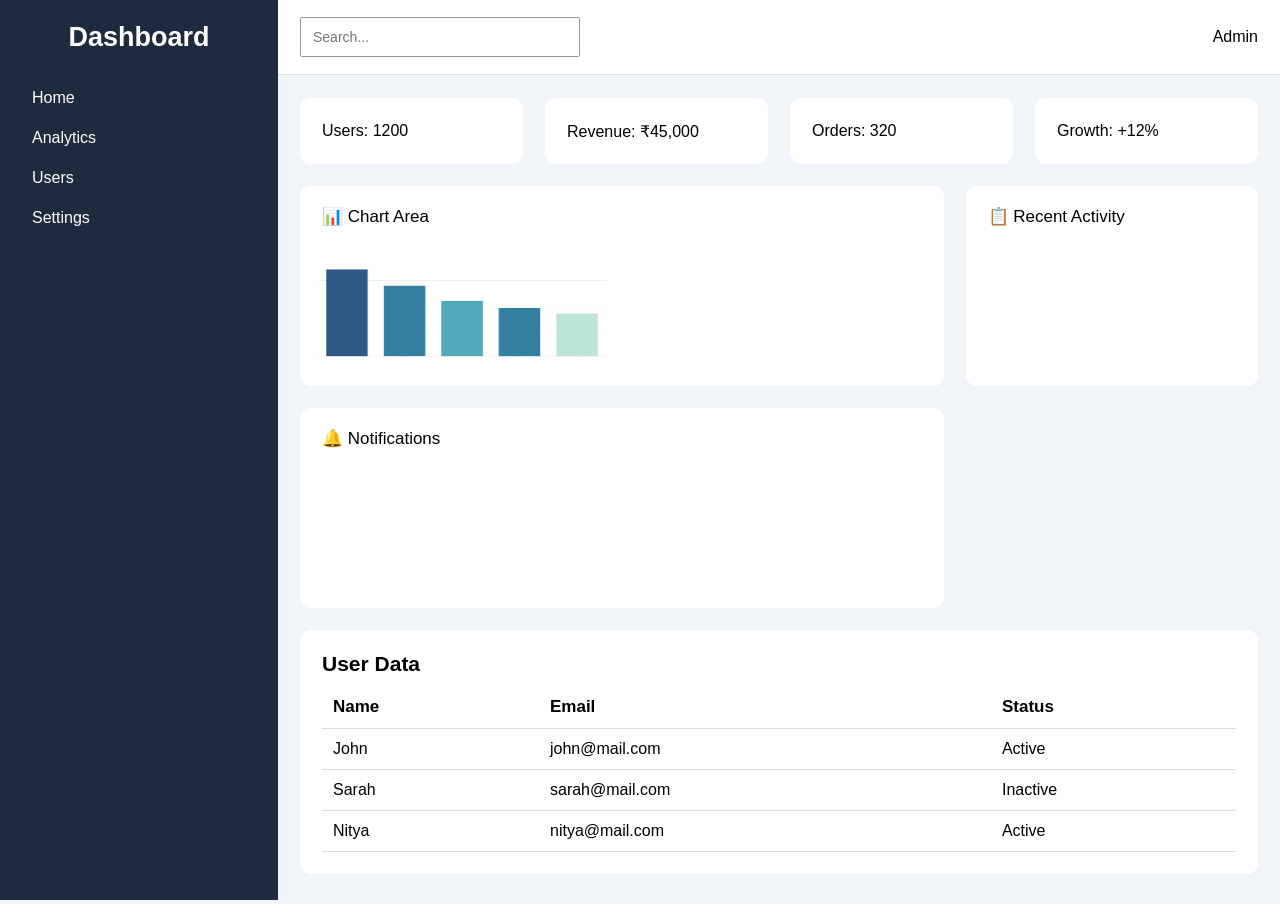
<file: ASSIGHNMENT-1.html>
<!DOCTYPE html>
<html lang="en">
<head>
    <meta charset="UTF-8">
    <meta name="viewport" content="width=device-width, initial-scale=1.0">
    <title>Document</title>
    <link rel="stylesheet" href="./ASSIGHNMENT-1.css">
</head>
<body>
    <div class="dashboard">
      <div class="sidebar">
        <h2>Dashboard</h2>
        <a href="#">Home</a>
      </br>
        <a href="#">Analytics</a>
        </br>
        <a href="#">Users</a>
        </br>
        <a href="#">Settings</a>
      </div>

      <div class="header">
        <input type="text" placeholder="Search..." class="search" />
        <div class="profile">
          <span>Admin</span>
        </div>
      </div>

      <div class="main">
        <div class="cards">
          <div class="card">Users: 1200</div>
          <div class="card">Revenue: ₹45,000</div>
          <div class="card">Orders: 320</div>
          <div class="card">Growth: +12%</div>
        </div>

        <div class="grid-section">
          <div class="chart">📊 Chart Area</div>
          <img src="bar-chart.png" alt="Bar Chart"
          width="300" height="100">
          <div class="activity">📋 Recent Activity</div>
          <div class="notifications">🔔 Notifications</div>
          
        </div>

        <div class="table-container">
          <h3>User Data</h3>
          <table>
            <tr>
              <th>Name</th>
              <th>Email</th>
              <th>Status</th>
            </tr>
            <tr>
              <td>John</td>
              <td>john@mail.com</td>
              <td>Active</td>
            </tr>
            <tr>
              <td>Sarah</td>
              <td>sarah@mail.com</td>
              <td>Inactive</td>
            </tr>
             <tr>
              <td>Nitya</td>
              <td>nitya@mail.com</td>
              <td>Active</td>
            </tr>
          </table>
        </div>
      </div>
    </div>
  </body>

</html>
</file>
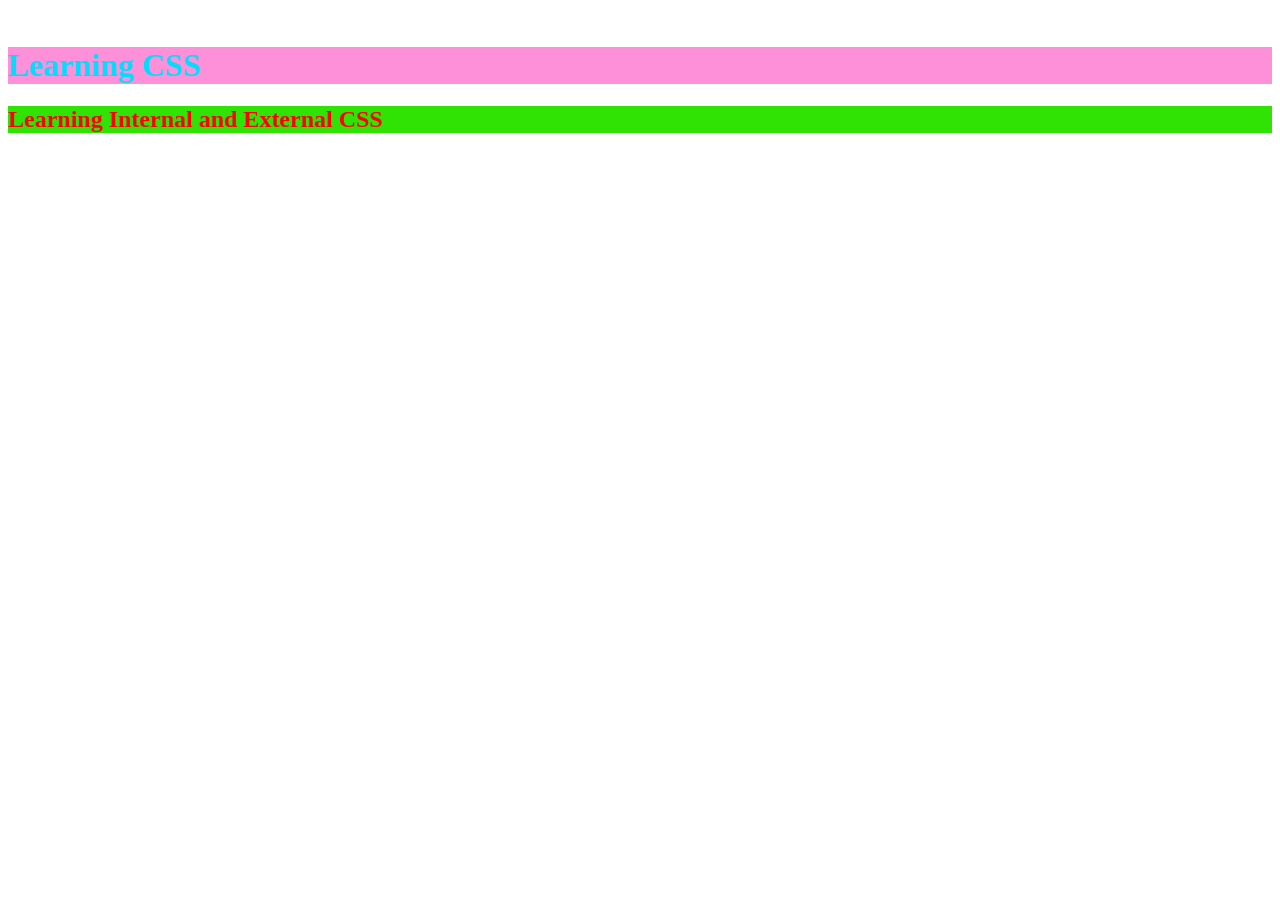
<file: ext and int.html>
<!DOCTYPE html>
<html lang="en">

<head>
    <meta charset="UTF-8">
    <meta name="viewport" content="width=device-width, initial-scale=1.0">
    <title>Learning CSS 2.0</title>

    <br/>
    <!-- Internal CSS -->
    <style>
        /* selector {
     property: value; 
        }*/
        h2 {
            color: rgb(20, 216, 216);
            background-color: rgb(49, 226, 5);
        }
    </style>
    <!-- External CSS -->
    <link rel="stylesheet" href="./index.css" />

</head>
<body>
    <h1>Learning CSS</h1>
    <h2>Learning Internal and External CSS</h2>

</body>
</html>
</file>
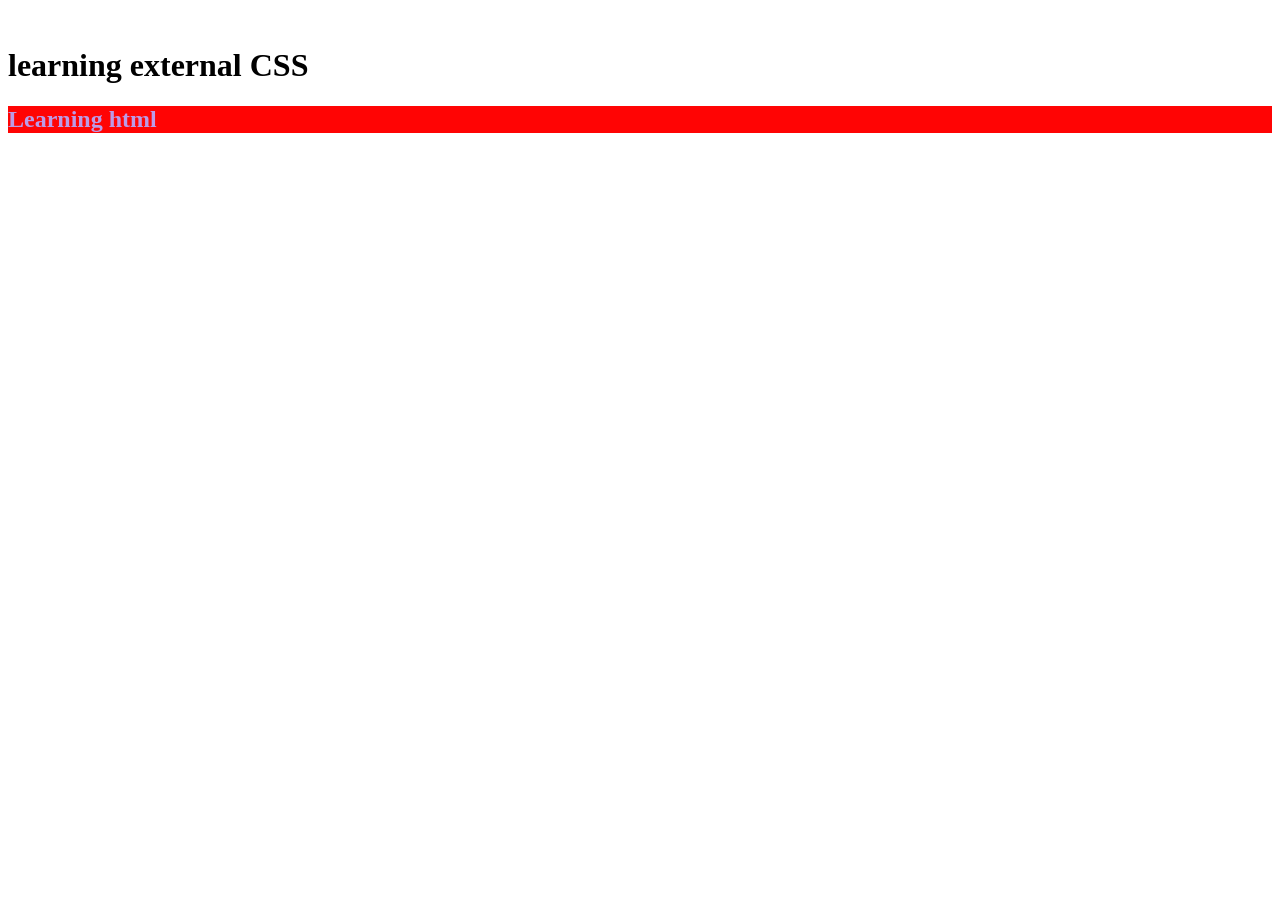
<file: extcss.html>
<!DOCTYPE html>
<html lang="en">

<head>
    <meta charset="UTF-8">
    <meta name="viewport" content="width=device-width, initial-scale=1.0">
    <title>External CSS</title>

    <br/>
    <!-- External CSS -->
    <link rel="stylesheet" href="./practice.css" />
</head>
<body>
    <h1>learning external CSS</h1>
    <h2>Learning html </h2>
</body>
</file>
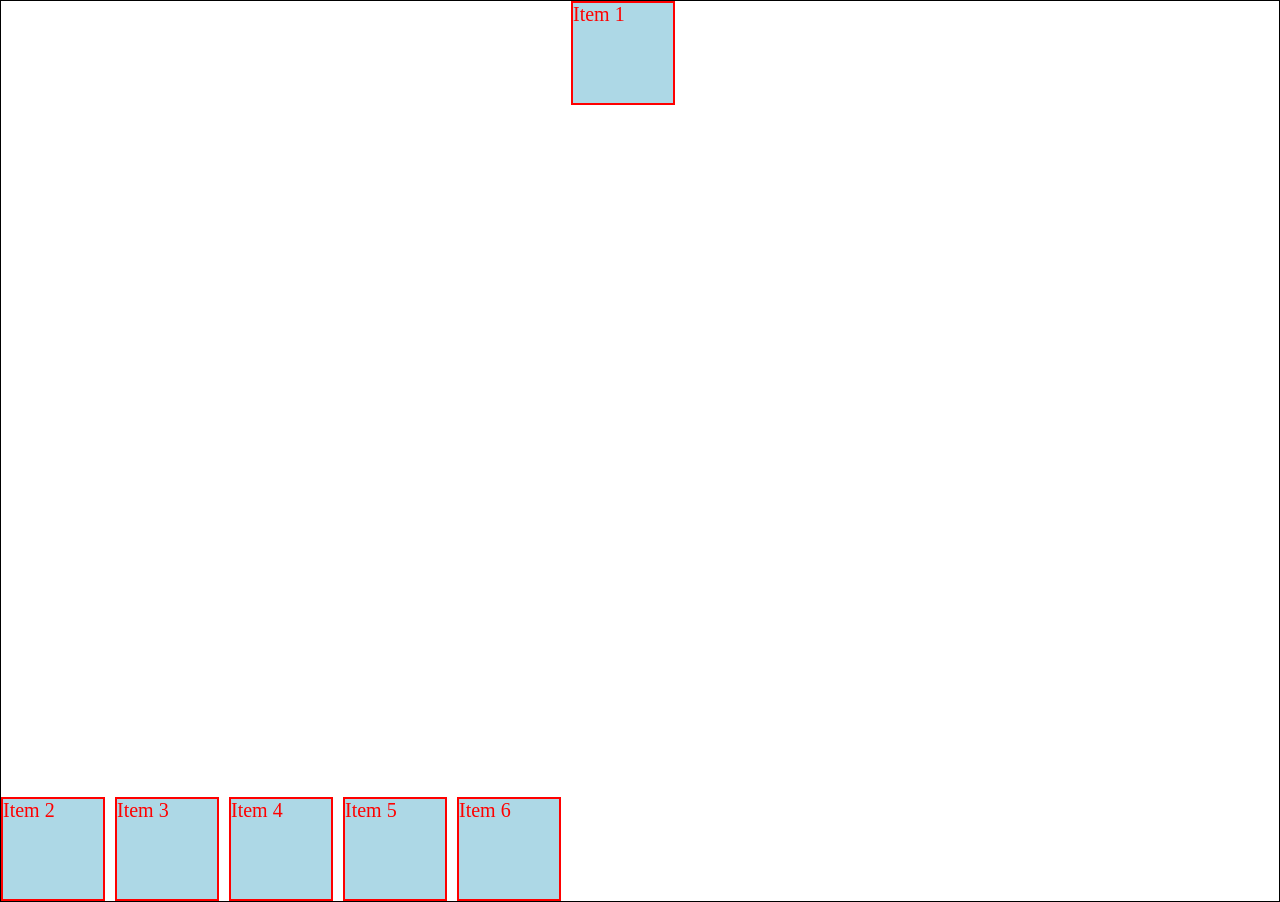
<file: flex.html>
<!DOCTYPE html>
<html lang="en">
<head>
    <meta charset="UTF-8">
    <meta name="viewport" content="width=device-width, initial-scale=1.0">
    <title>Document</title>
    <link rel="stylesheet" href="./flex.css"/>

</head>
<body>
    <div class ="container">
        <div class="item">Item 1</div>
        <div class="item">Item 2</div>
        <div class="item">Item 3</div>
        <div class="item">Item 4</div>
        <div class="item">Item 5</div>
        <div class="item">Item 6</div>
    </div>
</body>
</html>
</file>
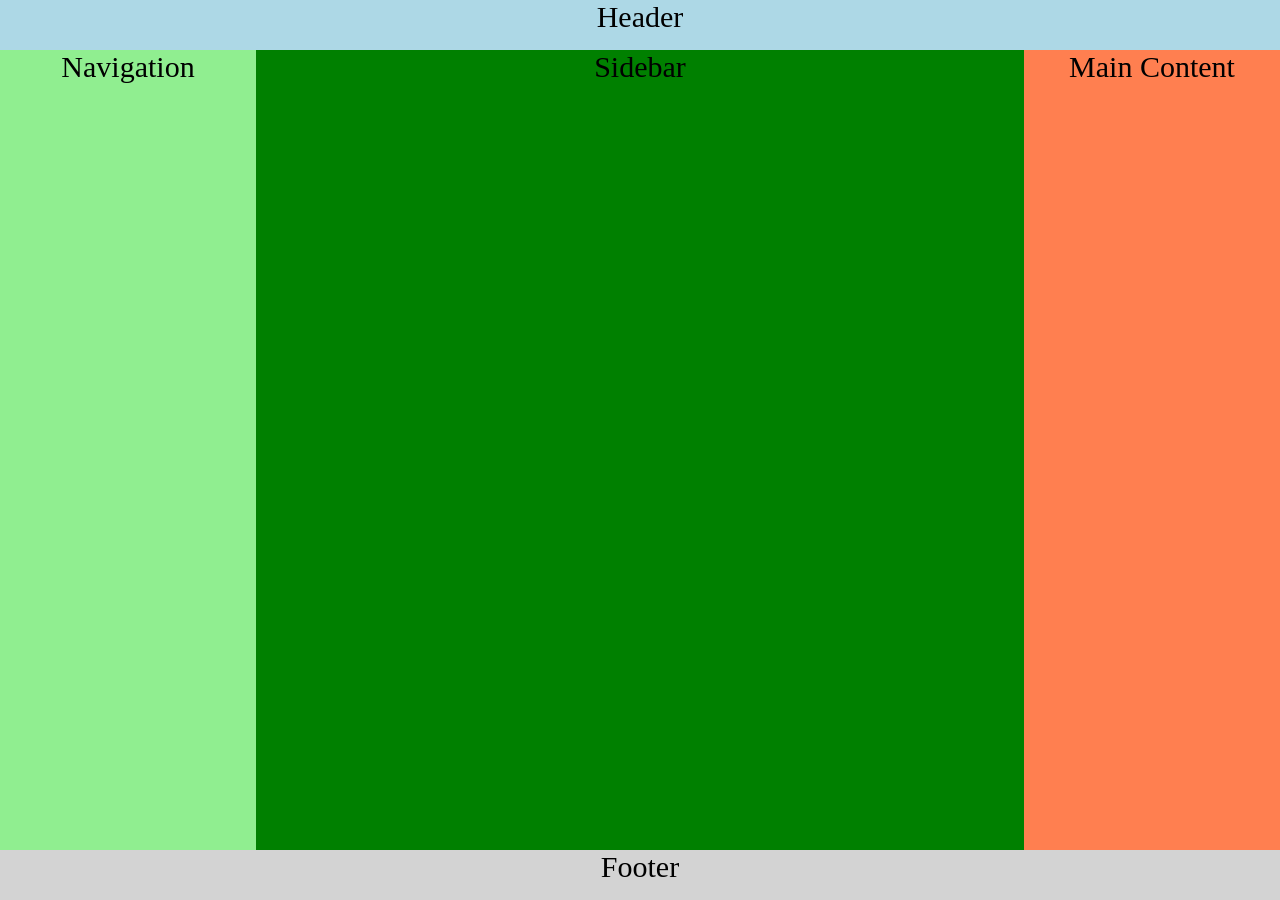
<file: grid.html>
<!DOCTYPE html>
<html lang="en">
<head>
    <meta charset="UTF-8">
    <meta name="viewport" content="width=device-width, initial-scale=1.0">
    <title>Learning Grid</title>
    <link rel="stylesheet" href="./grid.css"/>
</head>
<body>
    <!-- <div class="gridcontainer">
        <div class="grid-item"> Item 1</div>
        <div class="grid-item"> Item 2</div>
        <div class="grid-item"> Item 3</div>
        <div class="grid-item"> Item 4</div>
        <div class="grid-item"> Item 5</div>
        <div class="grid-item"> Item 6</div>
        <div class="grid-item"> Item 7</div>
        <div class="grid-item"> Item 8</div>
    </div> -->
    <div class="layout">
        <header> Header </header>
        <nav> Navigation </nav>
        <main> Main Content </main>
        <aside> Sidebar </aside>
        <footer> Footer </footer>
    </div>
</body>
</html>
</file>
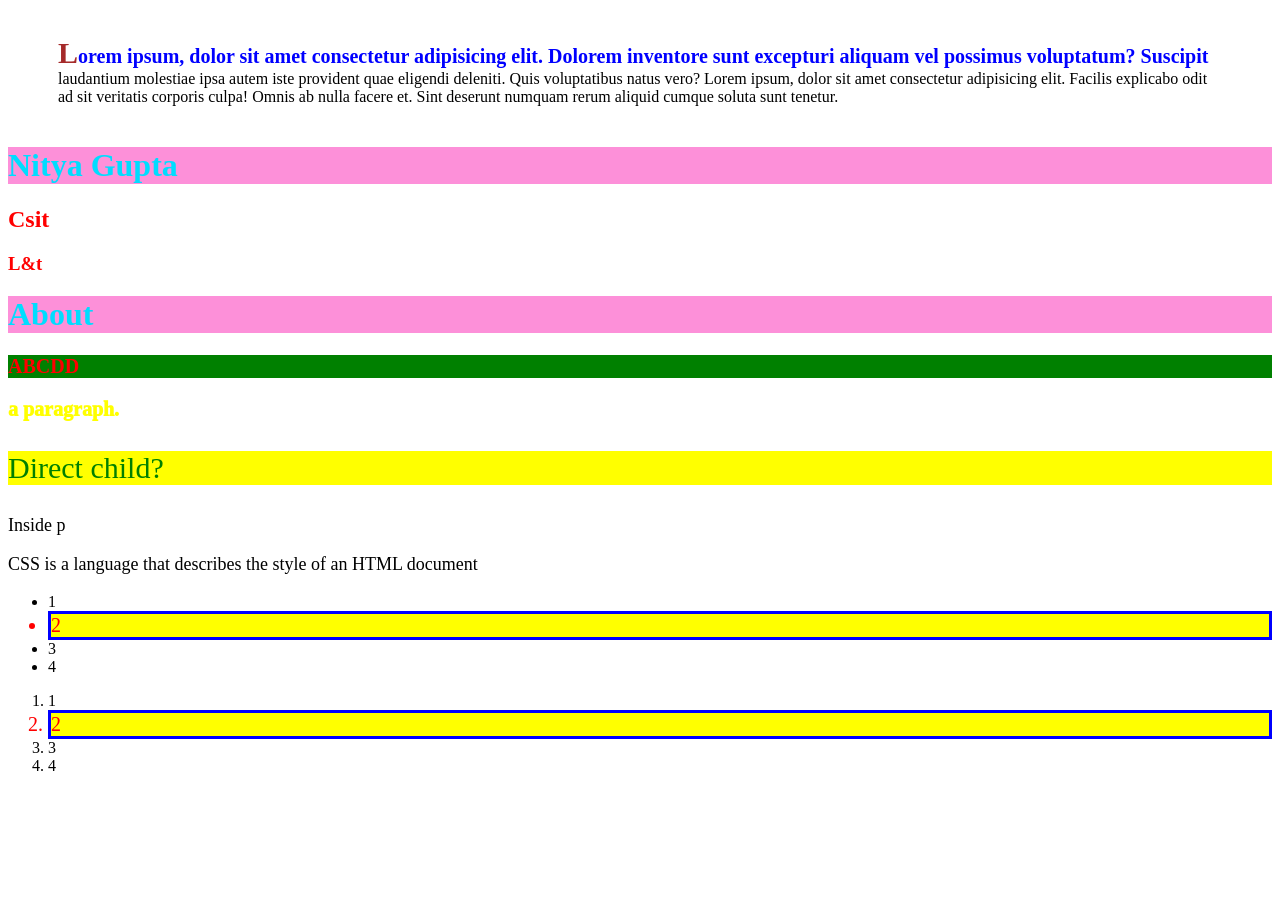
<file: indexcss.html>
<!DOCTYPE html>
<html lang="en">
<head>
    <meta charset="UTF-8">
    <meta name="viewport" content="width=device-width, initial-scale=1.0">
    <title>for selectors</title>
    <!-- style>
     h1 {
     color: green
     background color: lightgray
     }
     </style> -->
     <link rel="stylesheet" href="./index.css" />
</head>
<body>
    <p id="pseudo"> Lorem ipsum, dolor sit amet consectetur
         adipisicing elit. Dolorem inventore sunt excepturi 
         aliquam vel possimus voluptatum? Suscipit laudantium 
         molestiae ipsa autem iste provident quae eligendi 
        deleniti. Quis voluptatibus natus vero? Lorem ipsum, 
        dolor sit amet consectetur adipisicing elit. Facilis 
        explicabo odit ad sit veritatis corporis culpa! Omnis
         ab nulla facere et. Sint deserunt numquam rerum 
         aliquid cumque soluta sunt tenetur.
    </p>
    <h1>Nitya Gupta</h1>
    <h2>Csit</h2>
    <h3>L&t</h3>
    <h1>About</h1>
    <h1 class = "a b">ABCDD</h1>
    <p id = "c" class = "a">a paragraph.</p>
    <div id="f">
        <p>Direct child?</p>
        <section>
        <p>Inside p </p>
        <p>CSS is a language that describes the style of an HTML document</p>
        </section>
    </div>
    <ul>
        <li>1</li>
        <li>2</li>
        <li>3</li>
        <li>4</li>
    </ul>
    <ol>
        <li>1</li>
        <li>2</li>
        <li>3</li>
        <li>4</li>
    </ol>
    
</body>
</html>
</file>
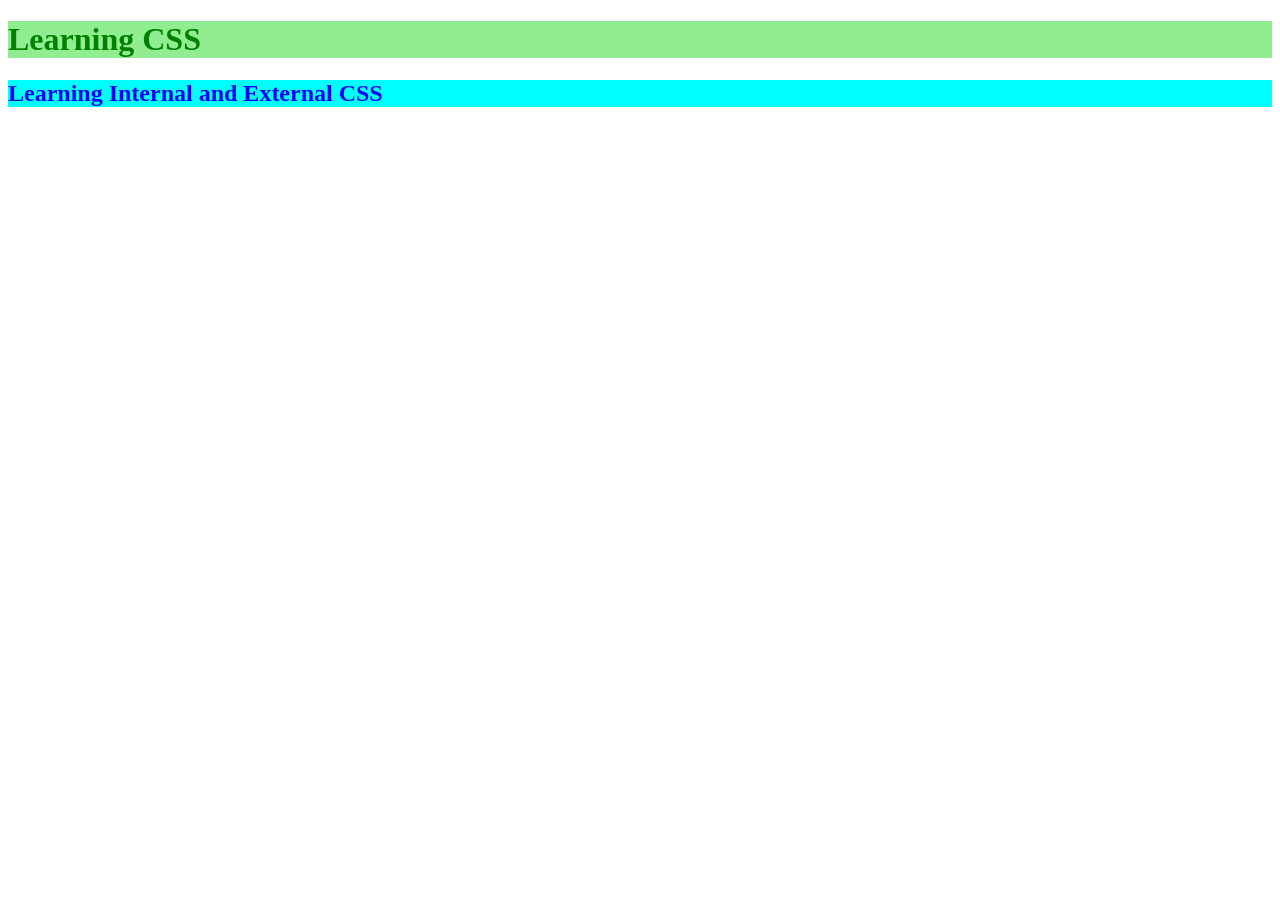
<file: inlinecss.html>
<!DOCTYPE html>
<html lang="en">

<head>
    <meta charset="UTF-8">
    <meta name="viewport" content="width=device-width, initial-scale=1.0">
    <title>Inline CSS</title>
</head>
<body>
    <!-- Inline CSS -->
    <h1 style="color: green; background-color: lightgreen;">Learning CSS</h1>
    <h2 style="color: blue; background-color: aqua;">Learning Internal and External CSS</h2>
</body>
</file>
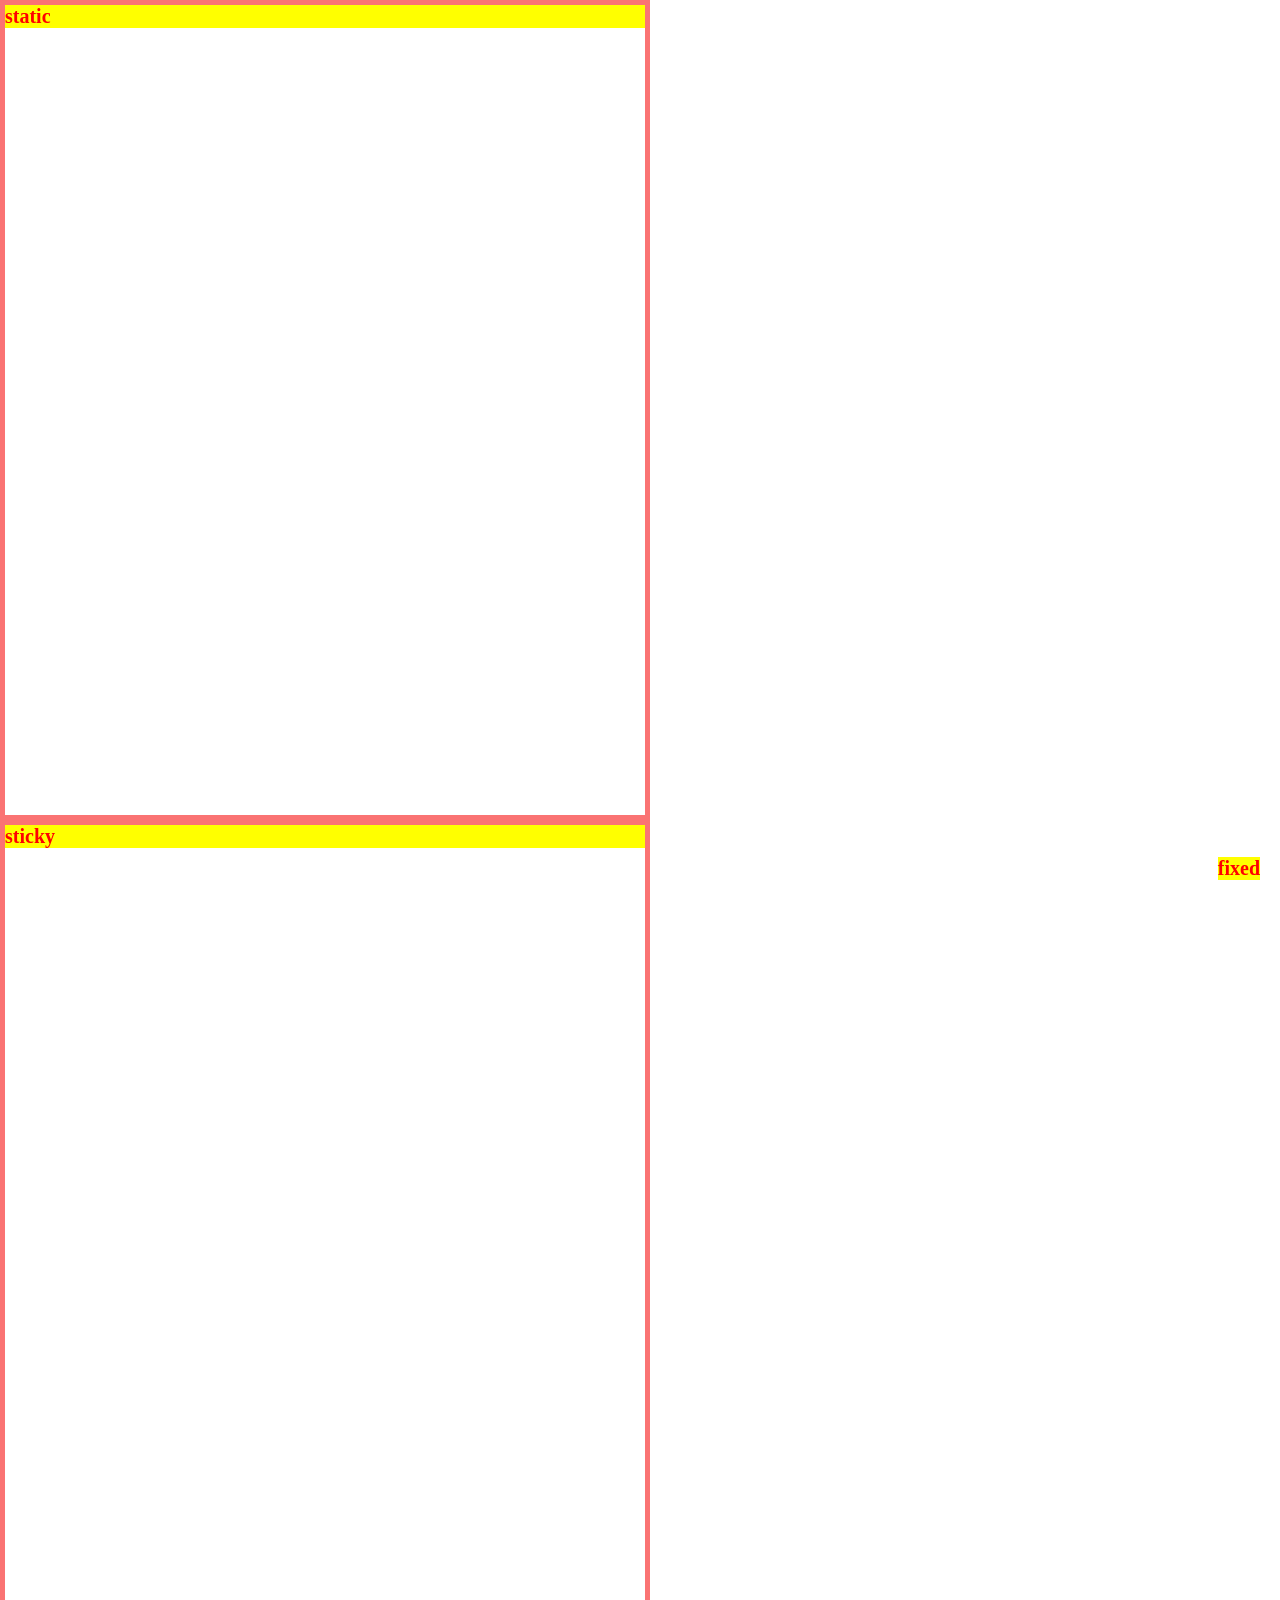
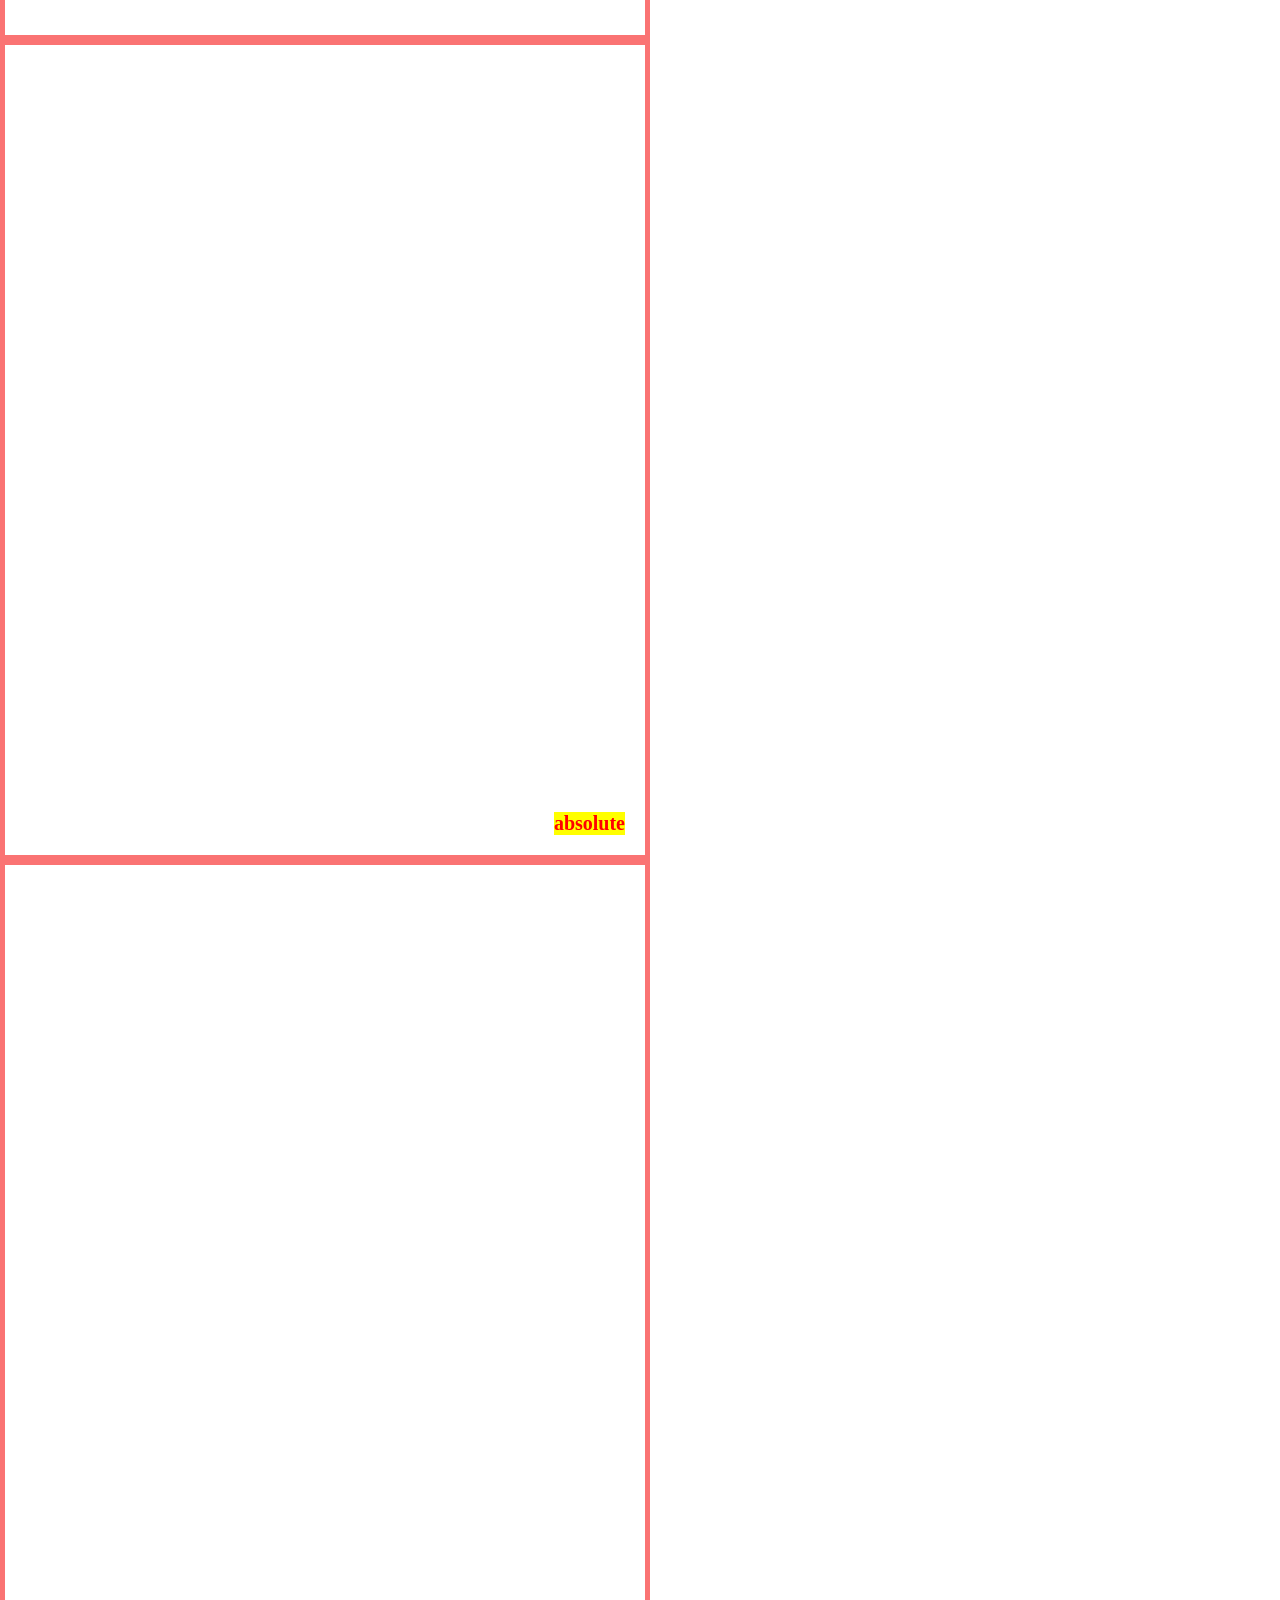
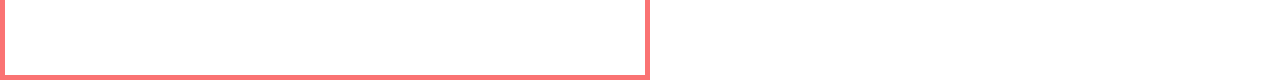
<file: positions.html>
<!DOCTYPE html>
<html lang="en">
<head>
    <meta charset="UTF-8">
    <meta name="viewport" content="width=device-width, initial-scale=1.0">
    <title>Positions</title>
    <link rel="stylesheet" href="positions.css">
</head>
<body>
    <div class="container">
        <p class="static">static</p>
    </div>
    <div class="container">
        <p class="sticky">sticky</p>
    </div>
    <div class="container relative">
        <p class="absolute">absolute</p>
    </div>
    <div class="container">
        <p class="fixed">fixed</p>
    </div>
</body>
</html>
</file>
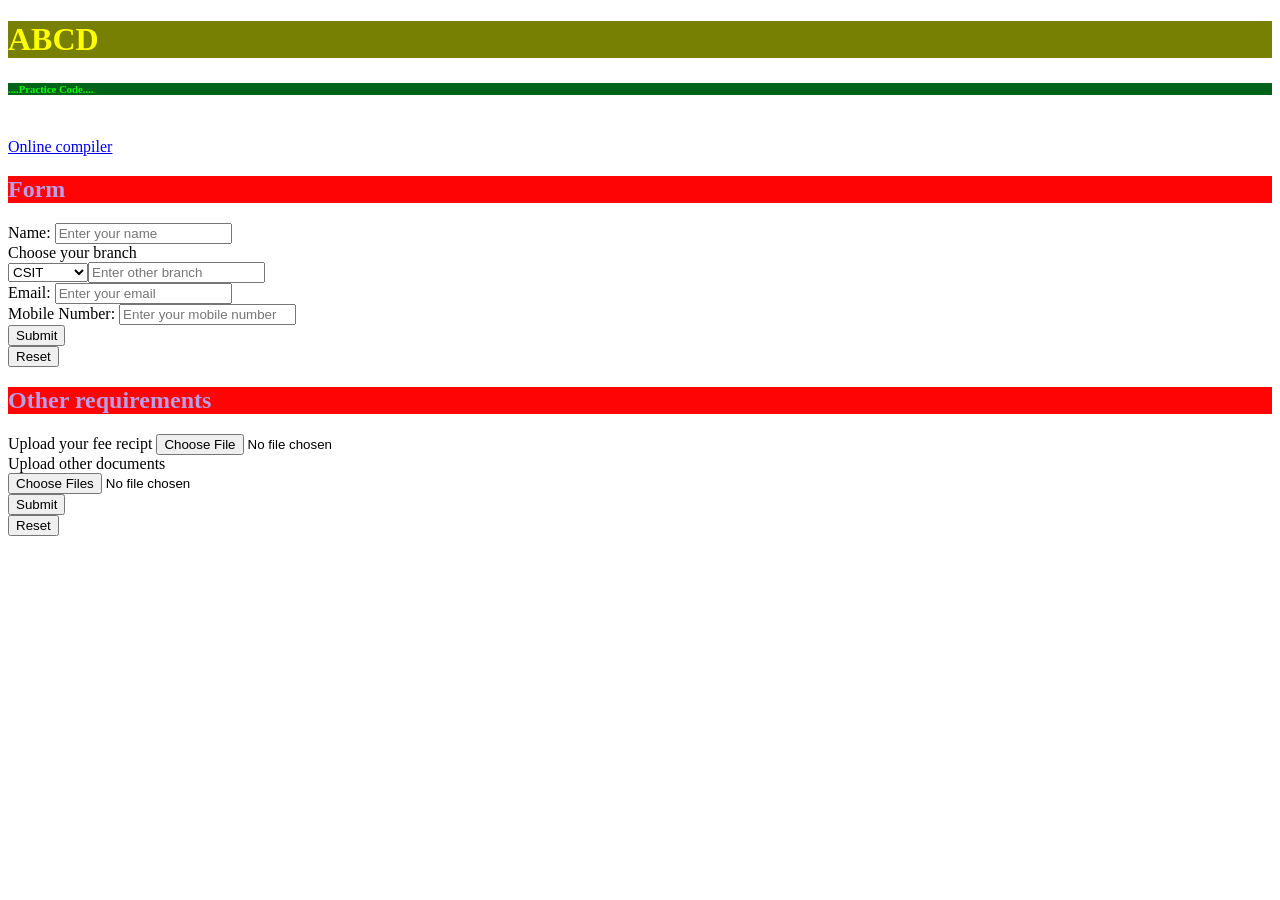
<file: practice.html>
<!DOCTYPE html>
<html lang="en">
<head>
    <meta charset="UTF-8">
    <meta name="viewport" content="width=device-width, initial-scale=1.0">
    <title>Document</title>
    <!-- INTERNAL CSS -->
    <style>
        h1 {
            color: rgb(0, 217, 255);
            background-color: rgb(58, 3, 187);
        }
    </style>
    <!-- EXTERNAL CSS -->
    <link rel="stylesheet" href="./practice.css" />
</head>
<body>
    <!-- Inline Css -->
    <h1 style="color: rgb(255, 255, 0); background-color: rgb(119, 128, 2);">ABCD</h1>
    <h6 style="color: rgb(9, 255, 0); background-color: rgb(1, 99, 26);">....Practice Code....</h6>
    <br/>
    <a href="https://onecompiler.com/" target="_blank">Online compiler</a>
    <br/>
    <h2>Form</h2>
     <form>
        <label for="name">Name:</label>
        <input type="text" placeholder="Enter your name" 
        required>
        <br/>
        <label for="branch">Choose your branch</label>
        <br/>
        <select>
        <option value="branch1">CSIT</option>
        <option value="branch2">CS AI</option>
        <option value="branch3">CS</option>
        <option value="branch4">CS DS</option>
        <option value="branch5">CSE core</option>
        <option value="branch6">CS AIML</option>
        <option value="branch7">Other</option>
        <input type="text" placeholder="Enter other branch">
        </select>
        <br/>

        <label for="email">Email:</label>
        <input type="email" placeholder="Enter your email"required>
        <br/>
        <label for="mobile">Mobile Number:</label>
        <input type="tel" placeholder="Enter your mobile number"required
        minlength="10"
        maxlength="10">

        <br/>
        <input type="submit" value="Submit">
        <br/>
        <input type="reset" value="Reset">
        <br/>
     </form>
    <form>
        <h2>Other requirements</h2>
        <label> Upload your fee recipt</label>
        <input type="file" accept=".pdf" accept=".jpg" required />
        <br/>

        <label> Upload other documents</label>
        <br/>
        <input type="file" accept=".pdf" multiple required />
        <br/>
        <input type="submit" value="Submit">
        <br/>
        <input type="reset" value="Reset">
        <br/>
    </form>
 

</body>
</html>
</file>
<file: ASSIGHNMENT-1.css>
* {
    margin: 0;
    padding: 0;
    box-sizing: border-box;
}

body {
    font-family: Arial, sans-serif;
    background: #f1f4f9;
}

.dashboard {
    min-height: 100vh;
}

/* SIDEBAR */
.sidebar {
    position: fixed;
    left: 0;
    top: 0;
    width: 278px;
    height: 100vh;
    background: #1e2a3d;
    color: white;
    padding: 22px 32px;
}

.sidebar h2 {
    text-align: center;
    font-size: 27px;
    margin-bottom: 36px;
}

.sidebar a {
    display: block;
    color: white;
    text-decoration: none;
    font-size: 16px;
    margin-bottom: 4px;
}

/* HEADER */
.header {
    position: fixed;
    top: 0;
    left: 278px;
    right: 0;
    height: 75px;
    background: white;
    border-bottom: 1px solid #ddd;

    display: flex;
    align-items: center;
    justify-content: space-between;

    padding: 0 22px;
    z-index: 10;
}

.search {
    width: 280px;
    height: 40px;
    padding: 0 12px;
    border: 1px solid #999;
    border-radius: 2px;
    font-size: 14px;
}

.profile {
    font-size: 16px;
}

/* MAIN */
.main {
    margin-left: 278px;
    padding: 98px 22px 30px;
}

/* CARDS */
.cards {
    display: grid;
    grid-template-columns: repeat(4, 1fr);
    gap: 22px;
    margin-bottom: 22px;
}

.card {
    height: 66px;
    background: white;
    border-radius: 11px;

    display: flex;
    align-items: center;

    padding: 0 22px;
    font-size: 16px;
}

/* CHART + RECENT ACTIVITY */
.grid-section {
    display: grid;
    grid-template-columns: 2.2fr 1fr;
    gap: 22px;

    margin-bottom: 22px;
}

/* Chart box */
.chart {
    height: 200px;
    background: white;
    border-radius: 11px;

    display: flex;

    padding: 20px 22px;
    font-size: 17px;
}

/* Chart image */
.grid-section img {
    position: absolute;
    margin-top: 78px;
    margin-left: 12px;
    width: 300px;
    height: 100px;
}

/* Recent activity */
.activity {
    height: 200px;
    background: white;
    border-radius: 11px;

    display: flex;

    padding: 20px 22px;
    font-size: 17px;
}
.notifications {
    height: 200px;
    background: white;
    border-radius: 11px;

    display: flex;

    padding: 20px 22px;
    font-size: 17px;
}

/* TABLE */
.table-container {
    background: white;
    border-radius: 11px;
    padding: 22px;
}

.table-container h3 {
    font-size: 21px;
    margin-bottom: 10px;
}

table {
    width: 100%;
    border-collapse: collapse;
}

th,
td {
    text-align: left;
    padding: 11px;
    border-bottom: 1px solid #ddd;
    font-size: 16px;
}

th {
    font-size: 17px;
}

/* RESPONSIVE */
@media (max-width: 900px) {

    .sidebar {
        width: 200px;
    }

    .header {
        left: 200px;
    }

    .main {
        margin-left: 200px;
    }

    .cards {
        grid-template-columns: repeat(2, 1fr);
    }

    .grid-section {
        grid-template-columns: 1fr;
    }
}
</file>
<file: index.css>
/* selector {
 property: value; 
 }*/
 
 
 
/* 2. Tag selector */
/* to apply styles to all elements of a specific type, 
you can use the tag selector. */
h1 {
    color: rgb(0, 221, 255);
    background-color: rgb(253, 144, 217);
 }
 
 /* 3. Class selector */
 /* to apply styles to elements with a specific class, you can use the class selector. */
 .a {
    color: rgb(179, 255, 0);
    font-size: 20px;
 }
 .b {
    background-color: green;
 }
 
 /* 4. ID selector */
/* to apply styles to a specific element with a unique ID, you can use the ID selector. */

 #c {
    font-weight: 1000;
    color: yellow;
 }

 /* 5. Grouping selector */
 /* to apply the same styles to multiple
  elements, you can use the grouping selector. */

  h2,
  h3,
  .b,
  #c {
    color: red;
}
/* 6. Descendant selector */
 /* to apply styles to elements that are descendants of 
 a specific element, you can use the descendant selector. */
  #c {
    color: yellow;
  }
  #f p {
    font-size: 18px;
  }
/* Child selector */
 /* to apply styles to elements that are direct children of
  a specific element, you can use the child selector. */
  #f > p {
    font-size: 30px;
    color: green;
    background-color: rgb(255, 255, 0);
}

/* pseudo elements */
li:nth-child(2){
   color : red;
   border: 3px solid blue;
   background-color: yellow;
   font-size: 20px;
}

#pseudo::first-letter{
    color: brown;
    font-size: 30px;
    font-weight: bold;
}
#pseudo::first-line{
    color: blue;
    font-size: 20px;
    font-weight: bold;
}
#pseudo {
   padding : 20px 50px;
   
}
</file>
<file: practice.css>
/* selector {
 property: value; 
 }*/
 h2 {

    color: rgb(188, 155, 231);
    background-color: rgb(255, 4, 4);
 }
</file>
<file: flex.css>
*{
    padding: 0;
    margin: 0;
}
.container {
    height: 100vh;
    border: 1px solid black;
    display: flex;
    /* justify-content: flex-start; */
    /*justify-content: center;*/
    /* justify-content: flex-end; */
    /*justify-content: space-between;*/
    /*justify-content: space-around;*/
    /*justify-content: space-evenly;*/
    /*align-items: flex-start;*/
    /* align-items: center; */
    /*align-items: flex-end;*/
    /*flex-direction: row-reverse;*/
    /* flex-direction: column; */
    /* flex-direction: column-reverse; */
    /* flex-wrap: wrap; */
    /* align-content: flex-start; */
    flex-wrap: wrap-reverse;
    gap: 10px;
}

.item {
    height: 100px;
    width: 100px;
    border: 2px solid red;
    color: red;
    background-color: lightblue;
    font-size: 20px;
}

.item:nth-child(1) {
    order: 3;
    align-self: flex-end;
}
</file>
<file: grid.css>
*{ 
    padding: 0;
    margin: 0;
}

.gridcontainer {
    height: 100vh;
    border: 1px solid black;
    display: grid;
    /* grid-template-columns: 100px 150px 200px 250px; */
    /* grid-template-rows: 70px 150px 200px; */
     grid-template-columns: repeat(4, 1fr);
     grid-template-rows: repeat(3, 1fr);
     gap: 10px;
}

.grid-item {
    padding: 30px;
    border: 2px solid red;
    color: red;
    background-color: yellow;
    font-size: 20px;
}

.grid-item:nth-child(1) {
    /* grid-column-start: 1;
    grid-column-end: 3;
    grid-row-start: 1;
    grid-row-end: 2; */
    grid-column: 1 / -1;
    grid-row: 2 / -2;
}

.layout {
    height : 100vh;
    display: grid;
    grid-template-columns: 1fr 3fr 1fr;
    grid-template-rows: 50px 1fr 50px;
    grid-template-areas: 
        "header header header"
        "nav aside main"
        "footer footer footer";
}

header {
    grid-area: header;
    background-color: lightblue;
    font-size: 30px;
    text-align: center;
    /* grid-column: 1 / -1; */
}

nav {
    grid-area: nav;
    background-color: lightgreen;
    font-size: 30px;
    text-align: center;
}

main {
    grid-area: main;
    background-color: coral;
    font-size: 30px;
    text-align: center;
}

aside {
    grid-area: aside;
    background-color: green;
    font-size: 30px;
    text-align: center;
}

footer {
    background-color: lightgray;
    font-size: 30px;
    text-align: center;
    grid-area: footer;
}

/* 576px less mobile devices
577-768px tablets
769-992px small screens
993-1200px normal screens */

/* for mobile devices */

@media (max-width: 576px) {
    .layout {
    height : 100vh;
    display: grid;
    grid-template-columns: 1fr 3fr ;
    grid-template-areas: 
        "header header header"
        "nav main aside"
        "footer footer footer";
    }

nav {
    display: none;
    }
    
header {
    color: white;
    font-size: 32px;
}
}

/* for tablets */
@media (min-width: 577px) and (max-width: 768px) {
    .layout {
    grid-template-areas: 
        "header header header"
        "main aside nav"
        "footer footer footer";
    }

    nav {
        background-color: lightgreen;
    }

    aside {
        background-color: blue;
    }
}

/* for small screens */
@media (min-width: 769px) and (max-width: 992px) {
    .layout {
        font-size: 20px;
    grid-template-areas: 
        "footer footer footer"
        "nav aside main"
        "header header header";
        gap: 10px;
    }

    header {
        background-color: blue;
    }

    nav {
        background-color: green;
    }

    main {
        background-color: yellow;
    }

    aside {
        background-color: pink;
    }

    footer {
        background-color : red;
    }
}
</file>
<file: positions.css>
* {
    margin: 0;
    padding: 0;
}
.container {
  width: 50%;
  height: 90vh;
  border: 5px solid rgb(250, 115, 115);
  font-size: 20px;
}
p{
    color: red;
    background-color: yellow;
    font-weight: 700;
}

.sticky {
    position: sticky;
    top: 20px;
}

.relative {
    position: relative;

}

.absolute {
    position: absolute;
    right: 20px;
    bottom: 20px;
}

.fixed {
    position: fixed;
    right: 20px;
    bottom: 20px;
}
</file>
